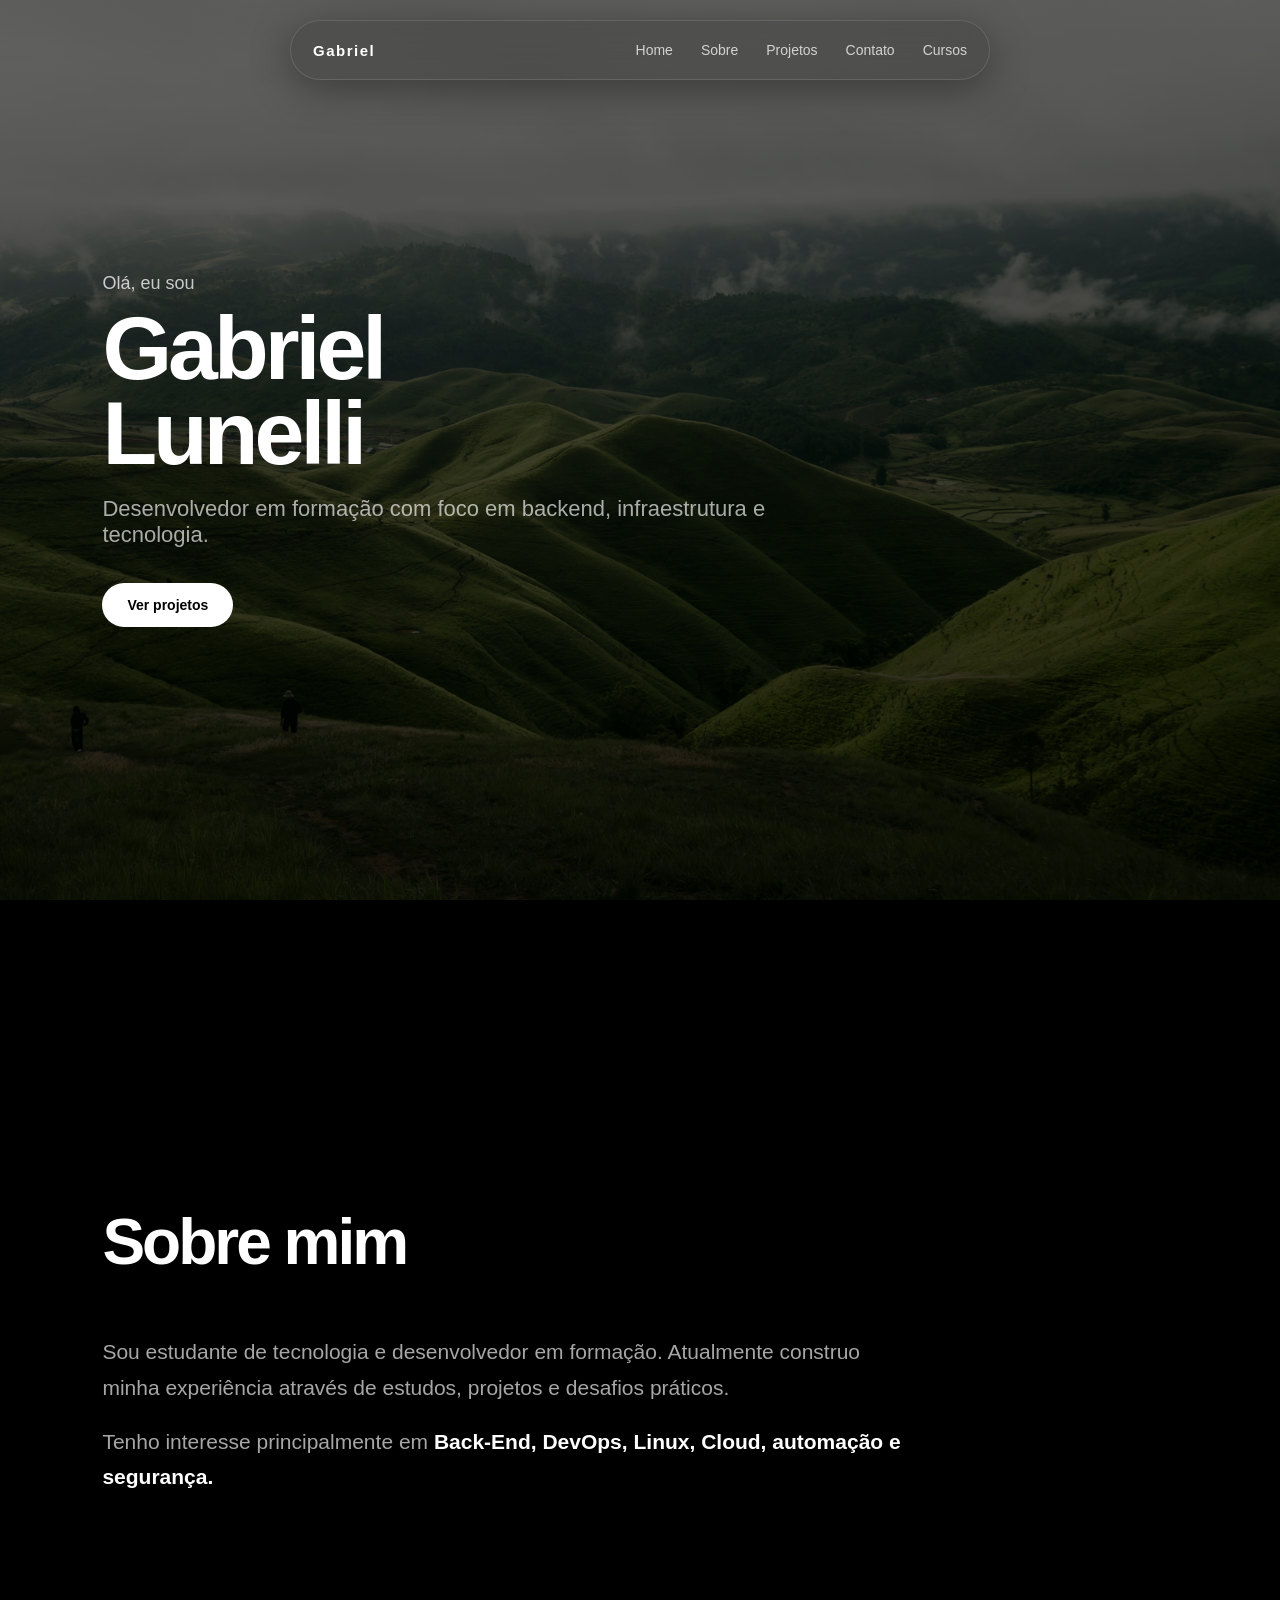
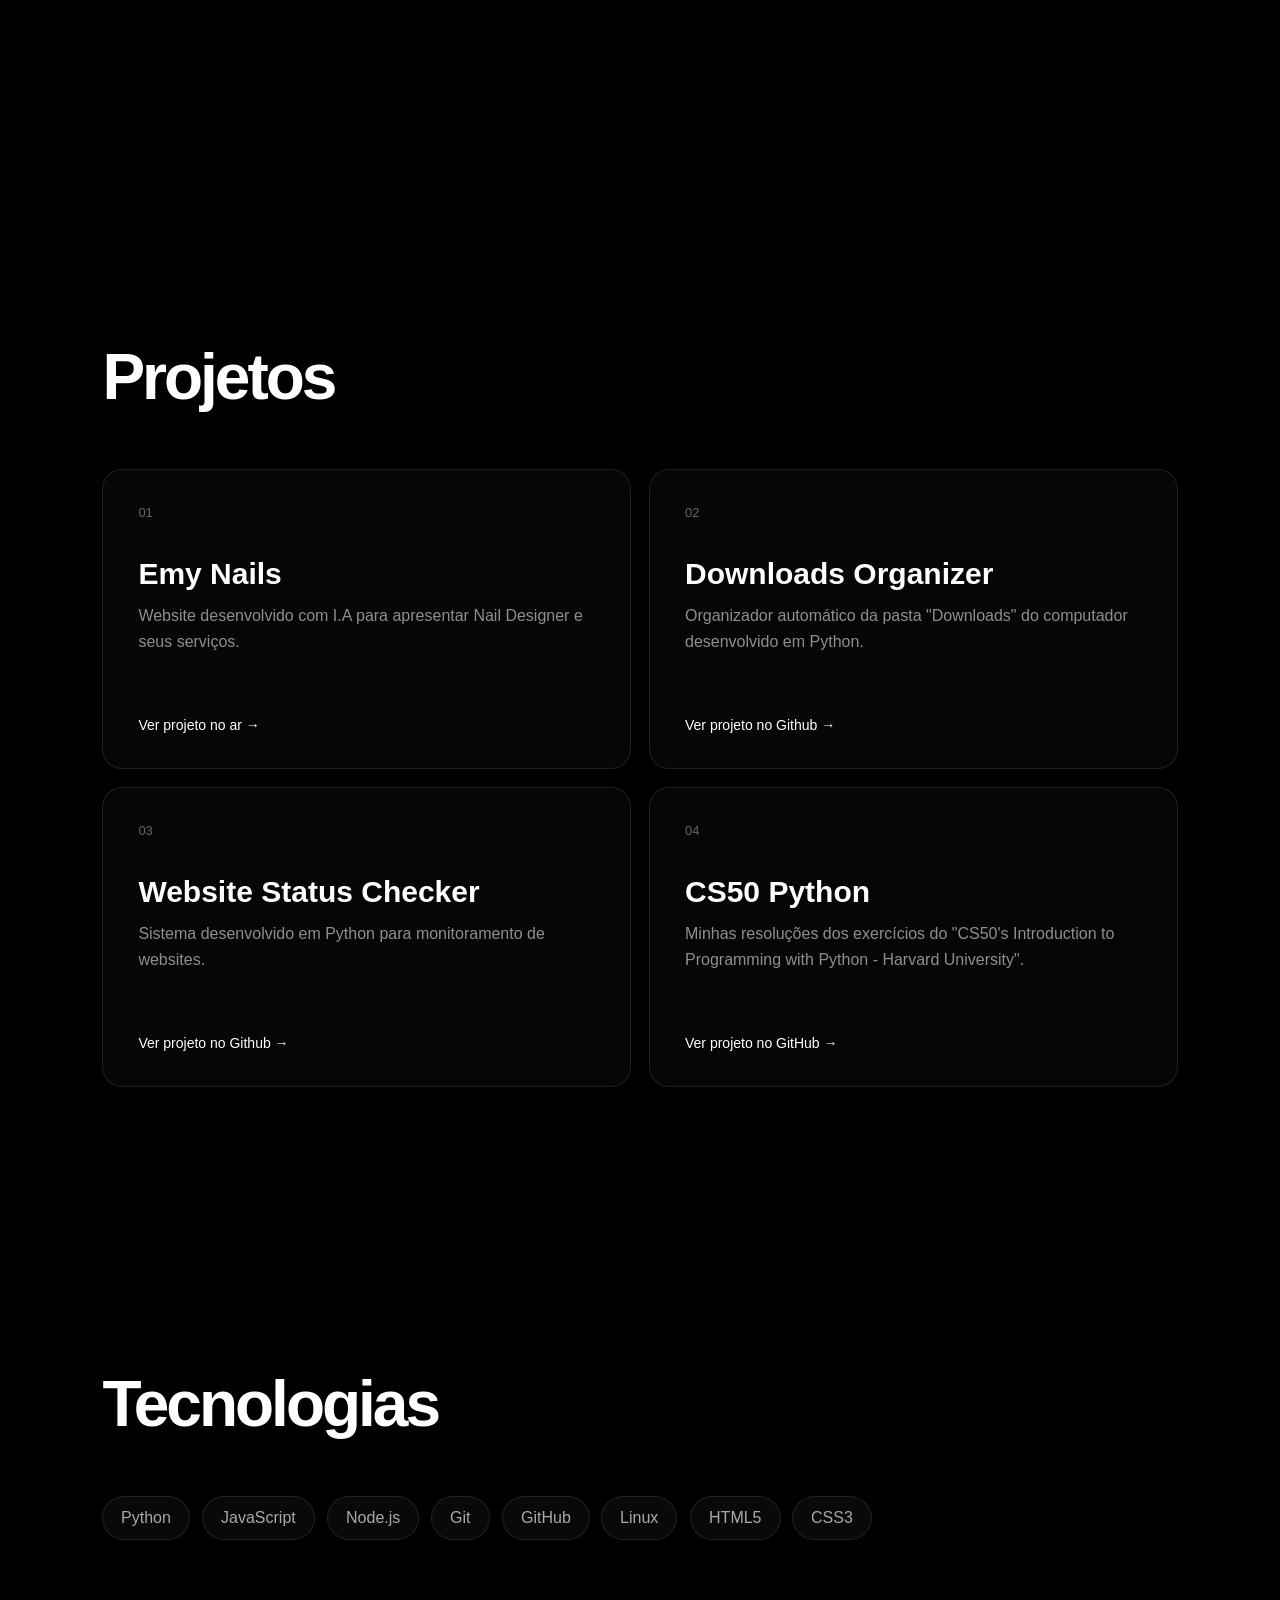
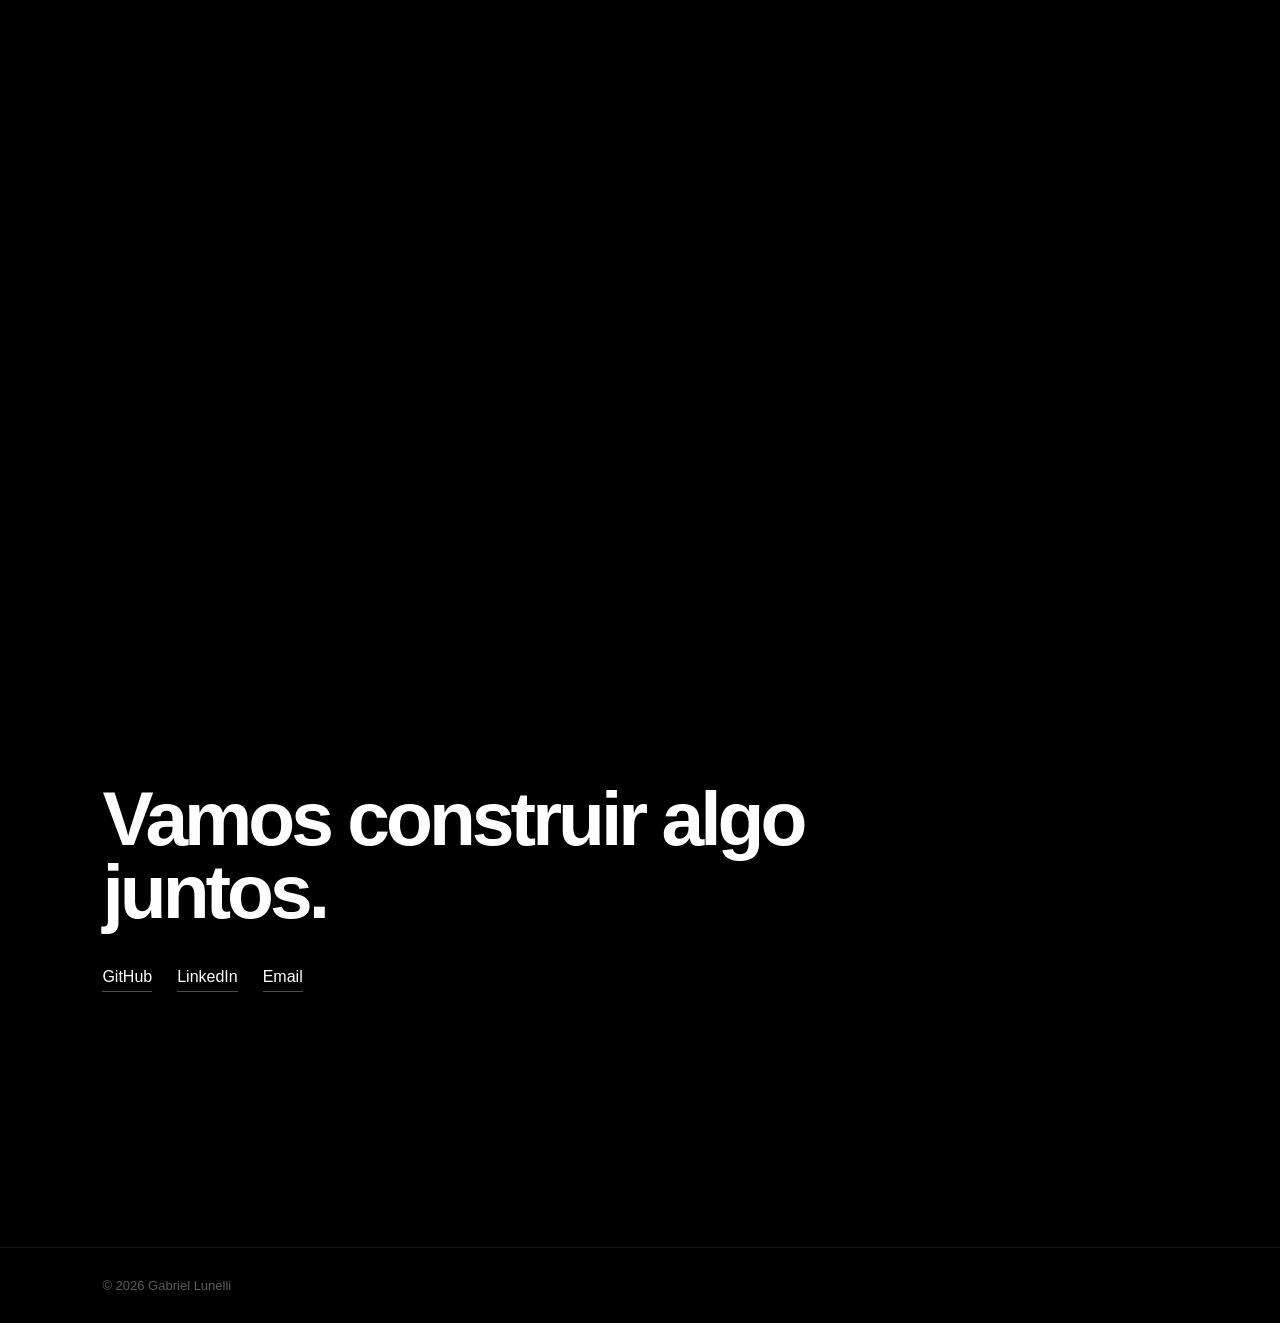
<file: portfolio/index.html>
<!DOCTYPE html>
<html lang="pt-BR">

<head>

    <meta charset="UTF-8">
    <meta name="viewport" content="width=device-width, initial-scale=1.0">

    <title>Gabriel Lunelli | Estudante de TI</title>

    <link rel="stylesheet" href="style.css">

</head>


<body>


    <!-- NAVBAR -->

    <nav class="navbar">

        <div class="logo">
            Gabriel
        </div>

        <div class="nav-links">

            <a href="#home">
                Home
            </a>

            <a href="#sobre">
                Sobre
            </a>

            <a href="#projetos">
                Projetos
            </a>

            <a href="#contato">
                Contato
            </a>

            <a href="cursos.html">
                Cursos
            </a>

        </div>

    </nav>


    <main>


        <!-- HOME -->

        <section id="home" class="hero">

            <div class="hero-content">

                <p>
                    Olá, eu sou
                </p>

                <h1>
                    Gabriel<br>
                    Lunelli
                </h1>

                <h2>
                    Desenvolvedor em formação com foco em
                    backend, infraestrutura e tecnologia.
                </h2>

                <a
                    href="#projetos"
                    class="button"
                >
                    Ver projetos
                </a>

            </div>

        </section>


        <!-- SOBRE -->

        <section id="sobre" class="about">

            <h2 class="section-title">
                Sobre mim
            </h2>

            <div class="about-content">

                <p>
                    Sou estudante de tecnologia e desenvolvedor
                    em formação. Atualmente construo minha experiência
                    através de estudos, projetos e desafios práticos.
                </p>

                <br>

                <p>
                    Tenho interesse principalmente em
                    <strong>Back-End, DevOps, Linux, Cloud, automação
                    e segurança.</strong>
                </p>

            </div>

        </section>


        <!-- PROJETOS -->

        <section id="projetos" class="projects">

            <h2 class="section-title">
                Projetos
            </h2>

            <div class="projects-grid">


                <article class="project">

                    <span class="project-number">
                        01
                    </span>

                    <div>

                        <h3>
                            Emy Nails
                        </h3>

                        <p>
                            Website desenvolvido com I.A para apresentar
                            Nail Designer e seus serviços.
                        </p>

                    </div>

                    <a
                        href="https://emynails.vercel.app"
                        target="_blank"
                        class="project-link"
                    >
                        Ver projeto no ar →
                    </a>

                </article>


                <article class="project">

                    <span class="project-number">
                        02
                    </span>

                    <div>

                        <h3>
                            Downloads Organizer
                        </h3>

                        <p>
                            Organizador automático da pasta "Downloads" do computador desenvolvido em Python.
                        </p>

                    </div>

                    <a
                        href="https://github.com/gabriellunelli/python-automation/tree/main/downloads_organizer"
                        target="_blank"
                        class="project-link"
                    >
                        Ver projeto no Github →
                    </a>

                </article>


                <article class="project">

                    <span class="project-number">
                        03
                    </span>

                    <div>

                        <h3>
                            Website Status Checker
                        </h3>

                        <p>
                            Sistema desenvolvido em Python para
                            monitoramento de websites.
                        </p>

                    </div>

                    <a
                        href="https://github.com/gabriellunelli/python-automation/tree/main/website_status_checker"
                        target="_blank"
                        class="project-link"
                    >
                        Ver projeto no Github →
                    </a>

                </article>


                <article class="project">

                    <span class="project-number">
                        04
                    </span>

                    <div>

                        <h3>
                            CS50 Python
                        </h3>

                        <p>
                            Minhas resoluções dos exercícios do "CS50's Introduction to Programming with Python - Harvard University".
                        </p>

                    </div>

                    <a
                        href="https://github.com/gabriellunelli/CS50_Python"
                        target="_blank"
                        class="project-link"
                    >
                        Ver projeto no GitHub →
                    </a>

                </article>


            </div>

        </section>


        <!-- TECNOLOGIAS -->

        <section class="skills">

            <h2 class="section-title">
                Tecnologias
            </h2>

            <div class="skills-list">

                <span class="skill">
                    Python
                </span>

                <span class="skill">
                    JavaScript
                </span>

                <span class="skill">
                    Node.js
                </span>

                <span class="skill">
                    Git
                </span>

                <span class="skill">
                    GitHub
                </span>

                <span class="skill">
                    Linux
                </span>

                <span class="skill">
                    HTML5
                </span>

                <span class="skill">
                    CSS3
                </span>

            </div>

        </section>


        <!-- CONTATO -->

        <section id="contato" class="contact">

            <h2>
                Vamos construir
                algo juntos.
            </h2>

            <div class="contact-links">

                <a
                    href="https://github.com/gabriellunelli"
                    target="_blank"
                >
                    GitHub
                </a>

                <a
                    href="https://linkedin.com/in/gabriellunelli"
                    target="_blank"
                >
                    LinkedIn
                </a>

                <a href="mailto:seuemail@email.com">
                    Email
                </a>

            </div>

        </section>


    </main>


    <footer>

        © 2026 Gabriel Lunelli

    </footer>


</body>

</html>
</file>
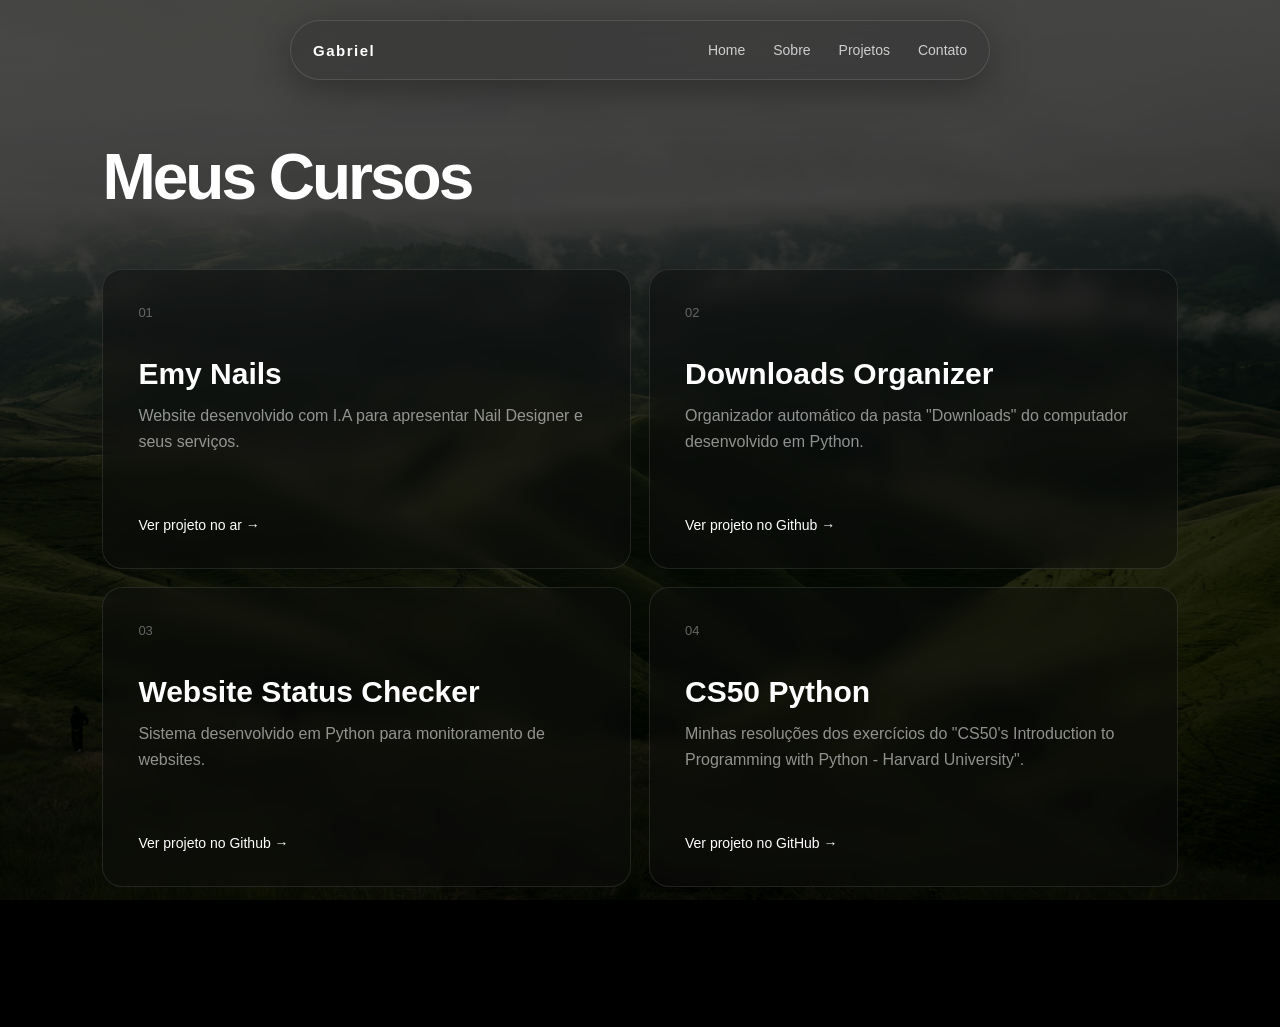
<file: portfolio/cursos.html>
<!DOCTYPE html>
<html lang="pt-br">
<head>
    <meta charset="UTF-8">
    <meta name="viewport" content="width=device-width, initial-scale=1.0">
    <title>Cursos | Gabriel Lunelli</title>

    <link rel="stylesheet" href="style.css">
</head>
<body>
    
    <nav class="navbar">

        <div class="logo">
            Gabriel
        </div>

        <div class="nav-links">

            <a href="index.html#home">
                Home
            </a>

            <a href="index.html#sobre">
                Sobre
            </a>

            <a href="index.html#projetos">
                Projetos
            </a>

            <a href="index.html#contato">
                Contato
            </a>

        </div>

    </nav>

    <section id="projetos" class="projects">

        <h2 class="section-title">
            Meus Cursos
        </h2>

        <div class="projects-grid">


            <article class="project">

                <span class="project-number">
                    01
                </span>

                <div>

                    <h3>
                        Emy Nails
                    </h3>

                    <p>
                        Website desenvolvido com I.A para apresentar
                        Nail Designer e seus serviços.
                    </p>

                </div>

                <a
                    href="https://emynails.vercel.app"
                    target="_blank"
                    class="project-link"
                >
                    Ver projeto no ar →
                </a>

            </article>


            <article class="project">

                <span class="project-number">
                    02
                </span>

                <div>

                    <h3>
                        Downloads Organizer
                    </h3>

                    <p>
                        Organizador automático da pasta "Downloads" do computador desenvolvido em Python.
                    </p>

                </div>

                <a
                    href="https://github.com/gabriellunelli/python-automation/tree/main/downloads_organizer"
                    target="_blank"
                    class="project-link"
                >
                    Ver projeto no Github →
                </a>

            </article>


            <article class="project">

                <span class="project-number">
                    03
                </span>

                <div>

                    <h3>
                        Website Status Checker
                    </h3>

                    <p>
                        Sistema desenvolvido em Python para
                        monitoramento de websites.
                    </p>

                </div>

                <a
                    href="https://github.com/gabriellunelli/python-automation/tree/main/website_status_checker"
                    target="_blank"
                    class="project-link"
                >
                    Ver projeto no Github →
                </a>

            </article>


            <article class="project">

                <span class="project-number">
                    04
                </span>

                <div>

                    <h3>
                        CS50 Python
                    </h3>

                    <p>
                        Minhas resoluções dos exercícios do "CS50's Introduction to Programming with Python - Harvard University".
                    </p>

                </div>

                <a
                    href="https://github.com/gabriellunelli/CS50_Python"
                    target="_blank"
                    class="project-link"
                >
                    Ver projeto no GitHub →
                </a>

            </article>


        </div>

    </section>

</body>
</html>
</file>
<file: portfolio/style.css>
* {
    margin: 0;
    padding: 0;
    box-sizing: border-box;
}

html {
    scroll-behavior: smooth;
}

body {
    font-family: Arial, sans-serif;
    background: #000;
    color: white;
}


/* =========================
   FUNDO FIXO
========================= */

body::before {
    content: "";

    position: fixed;
    inset: 0;

    background:
        linear-gradient(
            rgba(0, 0, 0, 0.55),
            rgba(0, 0, 0, 0.75)
        ),
        url("img/fundo.png");

    background-size: cover;
    background-position: center;
    background-repeat: no-repeat;

    z-index: -2;
}

body::after {
    content: "";

    position: fixed;
    inset: 0;

    background: rgba(0, 0, 0, 0.15);

    z-index: -1;
}


/* =========================
   NAVBAR FLUTUANTE
========================= */

.navbar {

    position: fixed;

    top: 20px;
    left: 50%;

    transform: translateX(-50%);

    width: min(700px, 90%);

    height: 60px;

    display: flex;
    align-items: center;
    justify-content: space-between;

    padding: 0 22px;

    z-index: 100;

    background: rgba(20, 20, 20, 0.166);

    border: 1px solid rgba(255, 255, 255, 0.12);

    border-radius: 50px;

    backdrop-filter: blur(20px);
    -webkit-backdrop-filter: blur(20px);

    box-shadow:
        0 10px 40px rgba(0, 0, 0, 0.35);
}


/* LOGO */

.logo {

    font-size: 15px;

    font-weight: bold;

    letter-spacing: 1.5px;
}


/* LINKS */

.nav-links {

    display: flex;

    align-items: center;

    gap: 28px;
}

.nav-links a {

    color: rgba(255, 255, 255, 0.75);

    text-decoration: none;

    font-size: 14px;

    transition: 0.3s;
}

.nav-links a:hover {

    color: white;
}


/* =========================
   SEÇÕES
========================= */

section {

    min-height: 100vh;

    padding: 140px 8%;

    background: rgba(0, 0, 0, 0.15);
}


/* =========================
   HERO
========================= */

.hero {

    min-height: 100vh;

    display: flex;

    align-items: center;

    padding: 0 8%;

    background: transparent;
}

.hero-content {

    max-width: 700px;
}

.hero-content p {

    font-size: 18px;

    margin-bottom: 12px;

    color: rgba(255, 255, 255, 0.75);
}

.hero-content h1 {

    font-size: clamp(48px, 7vw, 90px);

    line-height: 0.95;

    letter-spacing: -4px;

    margin-bottom: 20px;
}

.hero-content h2 {

    font-size: 22px;

    font-weight: 400;

    color: rgba(255, 255, 255, 0.65);

    margin-bottom: 35px;
}


/* =========================
   BOTÃO
========================= */

.button {

    display: inline-block;

    padding: 14px 25px;

    background: white;

    color: black;

    text-decoration: none;

    border-radius: 50px;

    font-size: 14px;

    font-weight: bold;

    transition: 0.3s;
}

.button:hover {

    transform: translateY(-3px);

    padding-left: 30px;
    padding-right: 30px;
}


/* =========================
   TÍTULOS
========================= */

.section-title {

    font-size: clamp(40px, 5vw, 65px);

    letter-spacing: -3px;

    margin-bottom: 55px;
}


/* =========================
   SOBRE
========================= */

.about {

    display: flex;

    flex-direction: column;

    justify-content: center;

    background: rgba(0, 0, 0, 0.35);
}

.about-content {

    max-width: 800px;
}

.about-content p {

    font-size: 21px;

    line-height: 1.7;

    color: rgba(255, 255, 255, 0.65);
}

.about-content strong {

    color: white;
}


/* =========================
   PROJETOS
========================= */

.projects {

    background: rgba(0, 0, 0, 0.25);
}

.projects-grid {

    display: grid;

    grid-template-columns: repeat(2, 1fr);

    gap: 18px;

    max-width: 1100px;
}

.project {

    min-height: 300px;

    padding: 35px;

    background: rgba(15, 15, 15, 0.45);

    border: 1px solid rgba(255, 255, 255, 0.1);

    border-radius: 20px;

    backdrop-filter: blur(10px);

    display: flex;

    flex-direction: column;

    justify-content: space-between;

    transition: 0.3s;
}

.project:hover {

    transform: translateY(-5px);

    background: rgba(25, 25, 25, 0.55);

    border-color: rgba(255, 255, 255, 0.2);
}

.project-number {

    font-size: 13px;

    color: #666;
}

.project h3 {

    font-size: 30px;

    margin-bottom: 12px;
}

.project p {

    color: rgba(255, 255, 255, 0.55);

    line-height: 1.6;
}

.project-link {

    margin-top: 25px;

    color: white;

    text-decoration: none;

    font-size: 14px;

    transition: 0.3s;
}

.project-link:hover {

    opacity: 0.5;
}


/* =========================
   TECNOLOGIAS
========================= */

.skills {

    background: rgba(0, 0, 0, 0.35);
}

.skills-list {

    display: flex;

    flex-wrap: wrap;

    gap: 12px;

    max-width: 800px;
}

.skill {

    padding: 12px 18px;

    background: rgba(20, 20, 20, 0.45);

    border: 1px solid rgba(255, 255, 255, 0.1);

    border-radius: 50px;

    color: rgba(255, 255, 255, 0.65);

    backdrop-filter: blur(8px);

    transition: 0.3s;
}

.skill:hover {

    color: white;

    border-color: rgba(255, 255, 255, 0.3);
}


/* =========================
   CONTATO
========================= */

.contact {

    min-height: 80vh;

    display: flex;

    flex-direction: column;

    justify-content: center;

    background: rgba(0, 0, 0, 0.3);
}

.contact h2 {

    font-size: clamp(45px, 6vw, 80px);

    max-width: 850px;

    line-height: 0.95;

    letter-spacing: -4px;

    margin-bottom: 40px;
}

.contact-links {

    display: flex;

    gap: 25px;

    flex-wrap: wrap;
}

.contact-links a {

    color: white;

    text-decoration: none;

    padding-bottom: 5px;

    border-bottom: 1px solid rgba(255, 255, 255, 0.3);

    transition: 0.3s;
}

.contact-links a:hover {

    border-color: white;
}


/* =========================
   FOOTER
========================= */

footer {

    padding: 30px 8%;

    background: rgba(0, 0, 0, 0.55);

    border-top: 1px solid rgba(255, 255, 255, 0.08);

    color: rgba(255, 255, 255, 0.35);

    font-size: 13px;
}

/* =========================
   RESPONSIVO
========================= */

@media (max-width: 700px) {

    .navbar {

        top: 12px;

        width: 94%;

        padding: 0 18px;
    }

    .nav-links {

        gap: 15px;
    }

    .nav-links a {

        font-size: 12px;
    }

    .hero {

        padding: 0 6%;
    }

    .hero-content h1 {

        font-size: clamp(48px, 14vw, 70px);

        letter-spacing: -3px;
    }

    .hero-content h2 {

        font-size: 18px;
    }

    section {

        padding: 100px 6%;
    }

    .projects-grid {

        grid-template-columns: 1fr;
    }

    .project {

        min-height: 260px;
    }

    .contact h2 {

        letter-spacing: -3px;
    }

}
</file>
